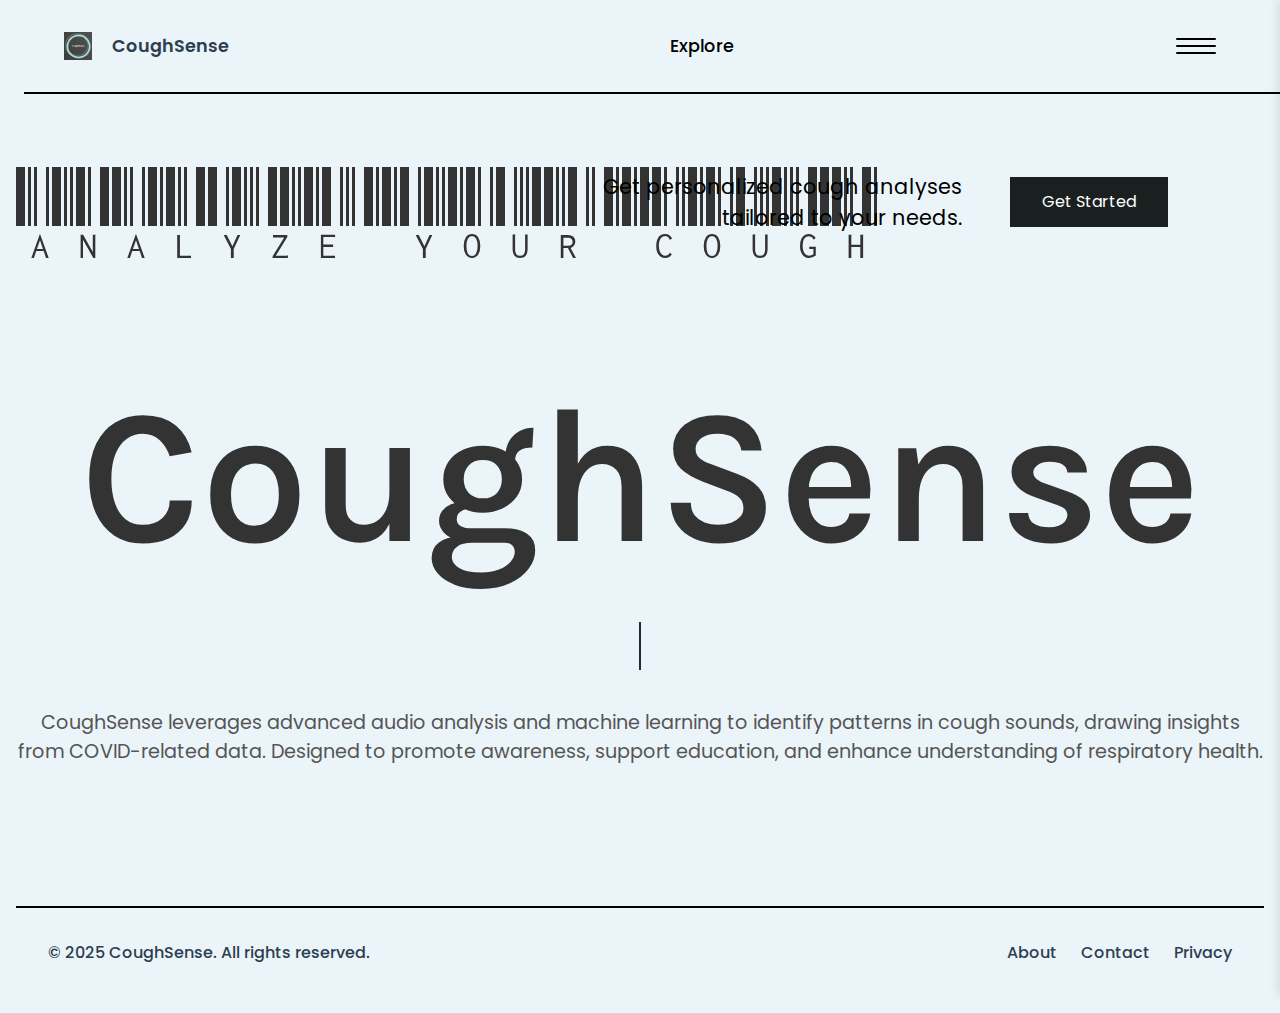
<file: test1.html>
<!DOCTYPE html>
<html lang="en">

<head>
    <meta charset="UTF-8" />
    <meta name="viewport" content="width=device-width, initial-scale=1.0" />
    <title>CoughSense</title>
    <link rel="stylesheet" href="style.css" />
    <link href="https://fonts.googleapis.com/css2?family=Inter:wght@400;500&display=swap" rel="stylesheet" />
    <link href="https://fonts.googleapis.com/css2?family=Poppins:wght@400;600&display=swap" rel="stylesheet" />
    <link rel="preconnect" href="https://fonts.googleapis.com">
    <link rel="preconnect" href="https://fonts.gstatic.com" crossorigin>
    <link
        href="https://fonts.googleapis.com/css2?family=Kantumruy+Pro:ital,wght@0,100..700;1,100..700&family=Karla:ital,wght@0,200..800;1,200..800&family=Libre+Barcode+39+Extended+Text&family=Tinos:ital,wght@0,400;0,700;1,400;1,700&display=swap"
        rel="stylesheet">
</head>

<body>

    <header class="header">
        <div class="navbar">
            <a href="#" class="logo-group">
                <img src="img.png" alt="logo" class="logo" />
                <span class="brand">CoughSense</span>
            </a>
            <div class="nav-center">Explore</div>
            <div class="hamburger" id="hamburger">
                <span></span><span></span><span></span>
            </div>
        </div>
        <div class="sidebar" id="sidebar">
            <div class="close-btn" id="close-btn">&times;</div>
            <ul>
                <li><a href="#">Welcome</a></li>
                <li><a href="#">About</a></li>
                <li><a href="#">Testing</a></li>
                <li><a href="#">Members</a></li>
            </ul>
        </div>
        <hr />
    </header>

    <main class="container">
        <section class="analyze-row">
            <h1 class="barcode-title">ANALYZE YOUR COUGH</h1>
            <div class="analyze-content">
                <p>Get personalized cough analyses tailored to your needs.</p>
                <a href="#" class="get-started">Get Started</a>
            </div>
        </section>

        <section class="hero">
            <h1 class="main-title">CoughSense</h1>
            <div class="subtitle-container">
                <p class="subtitle">Smart Cough Detection & Health Insights</p>
                </br>
                <p class="description">CoughSense leverages advanced audio analysis and machine learning to identify patterns in cough sounds, drawing insights from COVID-related data. Designed to promote awareness, support education, and enhance understanding of respiratory health.</p>
            </div>
        </section>


        <footer class="footer">
            <div class="container">
                <div class="footer-content">
                    <p>&copy; 2025 CoughSense. All rights reserved.</p>
                    <div class="footer-links">
                        <a href="#">About</a>
                        <a href="#">Contact</a>
                        <a href="#">Privacy</a>
                    </div>
                </div>
            </div>
        </footer>


    </main>

    <script>
        const hamburger = document.getElementById("hamburger");
        const sidebar = document.getElementById("sidebar");
        const closeBtn = document.getElementById("close-btn");

        hamburger.addEventListener("click", () => {
            sidebar.classList.add("show-sidebar");
        });

        closeBtn.addEventListener("click", () => {
            sidebar.classList.remove("show-sidebar");
        });

        document.addEventListener("click", (e) => {
            if (!sidebar.contains(e.target) && !hamburger.contains(e.target)) {
                sidebar.classList.remove("show-sidebar");
            }
        });
    </script>

</body>

</html>
</file>
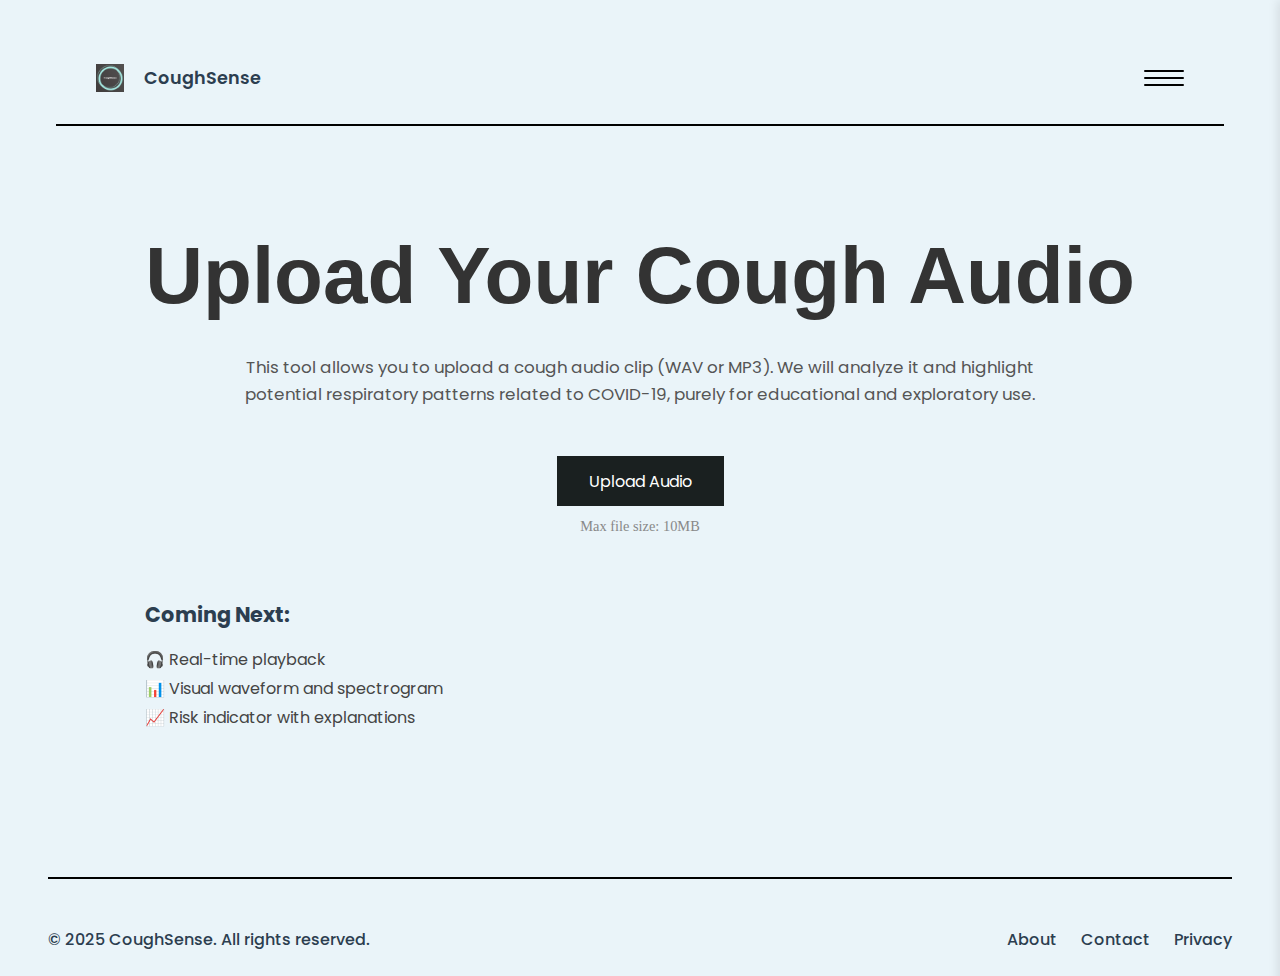
<file: tool.html>
<!DOCTYPE html>
<html lang="en">

<head>
  <meta charset="UTF-8" />
  <meta name="viewport" content="width=device-width, initial-scale=1.0" />
  <title>Analyze Cough | CoughSense</title>
  <link rel="stylesheet" href="tools.css" />
  <link href="https://fonts.googleapis.com/css2?family=Inter:wght@400;500&family=Poppins:wght@400;600&display=swap" rel="stylesheet">
</head>

<body>

  <header class="header">
    <div class="navbar">
      <a href="#" class="logo-group">
        <img src="img.png" alt="logo" class="logo" />
        <span class="brand">CoughSense</span>
      </a>
      <div class="hamburger" id="hamburger">
        <span></span><span></span><span></span>
      </div>
    </div>
    <div class="sidebar" id="sidebar">
      <div class="close-btn" id="close-btn">&times;</div>
      <ul>
        <li><a href="#">Welcome</a></li>
        <li><a href="#">About</a></li>
        <li><a href="#">Testing</a></li>
        <li><a href="#">Members</a></li>
      </ul>
    </div>
    <hr />
  </header>

  <main class="container">
    <section class="tool-section">
      <h3 class="section-title">Upload Your Cough Audio</h3>
      <p class="section-subtext">
        This tool allows you to upload a cough audio clip (WAV or MP3). We will analyze it and highlight potential respiratory patterns related to COVID-19, purely for educational and exploratory use.
      </p>

      <div class="upload-box">
        <button class="upload-btn">Upload Audio</button>
        <p class="file-limit">Max file size: 10MB</p>
      </div>

      <div class="coming-next">
        <h4>Coming Next:</h4>
        <ul>
          <li>🎧 Real-time playback</li>
          <li>📊 Visual waveform and spectrogram</li>
          <li>📈 Risk indicator with explanations</li>
        </ul>
      </div>
    </section>
  </main>

  <footer class="footer">
    <div class="footer-content">
      <hr>
      <p>&copy; 2025 CoughSense. All rights reserved.</p>
      <div class="footer-links">
        <a href="#">About</a>
        <a href="#">Contact</a>
        <a href="#">Privacy</a>
      </div>
    </div>
  </footer>

  <script>
    const hamburger = document.getElementById("hamburger");
    const sidebar = document.getElementById("sidebar");
    const closeBtn = document.getElementById("close-btn");

    hamburger.addEventListener("click", () => {
      sidebar.classList.add("show-sidebar");
    });

    closeBtn.addEventListener("click", () => {
      sidebar.classList.remove("show-sidebar");
    });

    document.addEventListener("click", (e) => {
      if (!sidebar.contains(e.target) && !hamburger.contains(e.target)) {
        sidebar.classList.remove("show-sidebar");
      }
    });
  </script>

</body>

</html>
</file>
<file: style.css>
/* Page background */
body {
    margin: 0;
    padding: 0;
    background-color: #eaf4f9;
    font-family: 'Inter', sans-serif;
}

.container {
    max-width: 1600px;
    margin: 0 auto;
    padding: 1rem;
}

/* Header styles */
.header {
    background-color: #eaf4f9;
    padding: 2rem 1.5rem;
    position: sticky;
    top: 0;
    align-items: center;
    z-index: 1000;
}

/* Header container */
.navbar {
    display: flex;
    align-items: center;
    justify-content: space-between;
    max-width: 1800px;
    padding: 0 2.5rem;
    /* Add horizontal padding for spacing */
}

/* Logo group: left */
.logo-group {
    display: flex;
    align-items: center;
    text-decoration: none;
    font-family: "Poppins", sans-serif;
    gap: 20px;
}

.logo {
    height: 28px;
}

.brand {
    font-weight: 600;
    font-size: 1.1rem;
    color: #2c3e50;
}

/* Center "Explore" */
.nav-center {
    font-size: 1.1rem;
    font-weight: 500;
    color: black;
    font-family: "Poppins", sans-serif;
}

/* Full-height Sidebar */
.sidebar {
    position: fixed;
    top: 0;
    right: -350px;
    width: 350px;
    height: 100vh;
    background-color: #dceff9;
    /* Same as page background */
    box-shadow: -2px 0 10px rgba(0, 0, 0, 0.1);
    padding-top: 6rem;
    transition: right 0.3s ease;
    z-index: 1002;
    font-family: "Poppins", sans-serif;
}

.show-sidebar {
    right: 0;
}

.sidebar ul {
    list-style: none;
    padding: 0;
    margin: 0;
    text-align: right;
}

/* Close button styling */
.close-btn {
    position: absolute;
    top: 2rem;
    right: 2rem;
    font-size: 1.5rem;
    font-weight: 600;
    color: black;
    cursor: pointer;
}

.sidebar li {
    padding: 1rem 5rem;
    font-size: 1.3rem;
}

.sidebar li a {
    color: black;
    text-decoration: none;
}

.sidebar li a:hover {
    text-decoration: underline;
}


/* Hamburger icon: right */
.hamburger {
    display: flex;
    flex-direction: column;
    justify-content: space-between;
    width: 40px;
    height: 16px;
    cursor: pointer;
}

.hamburger span {
    height: 2px;
    background-color: black;
    width: 100%;
    border-radius: 1px;
}

/* Divider line below header */
hr {
    border: none;
    border-top: 2px solid #000;
    margin-top: 2rem;
    width: 1600px;
}





/* Next Section */
.analyze-row {
    display: flex;
    justify-content: space-between;
    align-items: flex-start;
    /* aligns items to the top */
    flex-wrap: wrap;
}


.barcode-title {
    font-size: 100px;
    font-family: "Libre Barcode 39 Extended Text", system-ui;
    white-space: nowrap;
    /* prevents breaking into new line */
    max-width: 250px;
    font-weight: lighter;
    flex: 1;
    margin-top: 1rem;
}


.analyze-content {
    display: flex;
    align-items: center;
    justify-content: flex-end;
    flex: 1;
    gap: 3rem;
    flex-wrap: nowrap;
    max-width: 600px;
    text-align: right;
    margin-top: 1.3rem;
    padding-right: 6rem;
    /* Add padding to the right */
}

.analyze-content p {
    font-size: 1.3rem;
    margin: 0;
    font-family: "Poppins", sans-serif;
}

.get-started {
    padding: 0.8rem 2rem;
    background-color: #1a2020;
    color: white;
    text-decoration: none;
    font-family: "Poppins", sans-serif;
    transition: transform 0.2s ease;
    white-space: nowrap;
}


.get-started:hover {
    transform: scale(1.05);
}


/* Heading */
h1 {
    font-size: 12rem;
    font-weight: 600;
    color: #333;
    text-align: center;
    margin-top: 2rem;
    font-family: "Karla", sans-serif;
}


.subtitle-container {
    display: flex;
    justify-content: center;
    align-items: center;
    width: 100%;
    margin-top: -6rem;
    flex-direction: column;
    /* Adjust as needed to position the subtitle */
}

.subtitle {
    font-family: "Poppins", sans-serif;
    font-size: 2rem;
    font-weight: 400;
    color: #333;
    margin-top: 0;
    margin-bottom: 0%;

    overflow: hidden;
    white-space: nowrap;
    border-right: 2px solid rgb(37, 39, 51);
    width: 0ch;

    animation:
        typing 4s steps(42, end) forwards,
        blink-caret 0.75s step-end 5;
    animation-fill-mode: forwards;
}

@keyframes typing {
    from {
        width: 0ch;
    }

    to {
        width: 35ch;
    }
}

@keyframes blink-caret {

    0%,
    100% {
        border-color: transparent;
    }

    50% {
        border-color: rgb(37, 39, 51);
    }
}


.description {
    font-family: "Poppins", sans-serif;
    font-size: 1.2rem;
    color: #555;
    text-align: center;
    max-width: 1300px;
    line-height: 1.5;
}


.footer {
    background-color: #eaf4f9;
    padding: 0.5rem 0;
    /* less vertical padding */
    font-family: "Poppins", sans-serif;
    border-top: 2px solid #000;
    bottom: 0;
    margin-top: 7.5rem;
    /* optional: bring closer to content */
}



.footer-content {
    max-width: 1800px;
    margin: 0 auto;
    padding: 0 1rem;
    display: flex;
    justify-content: space-between;
    align-items: center;
    gap: 2rem;
    flex-wrap: wrap;
}


.footer p {
    margin: 0.5rem 0;
    color: #2c3e50;
    font-weight: 500;
    font-size: 1rem;
}

.footer-links {
    display: flex;
    gap: 1.5rem;
    flex-wrap: wrap;
    justify-content: center;
}

.footer-links a {
    text-decoration: none;
    color: #2c3e50;
    font-weight: 500;
    font-size: 1rem;
    transition: color 0.3s ease;
}

.footer-links a:hover {
    color: #0077b6;
}
</file>
<file: tools.css>
/* Make entire page a flex column layout */
html,
body {
  height: 100%;
  margin: 0;
  padding: 1rem;
  display: flex;
  flex-direction: column;
  background-color: #eaf4f9;

}

/* Let main content take available space */

.page-wrapper {
  min-height: 100vh;
  display: flex;
  flex-direction: column;
}



.container {
  max-width: 1600px;
  margin: 0 auto;
  padding: 1rem;
  flex: 1;
}

/* Header */
.header {
  background-color: #eaf4f9;
  padding: 2rem 1.5rem;
  position: sticky;
  top: 0;
  z-index: 1000;
  align-items: center;
}

.navbar {
  display: flex;
  align-items: center;
  justify-content: space-between;
  max-width: 1800px;
  padding: 0 2.5rem;
}

.nav-center {
    font-size: 1.1rem;
    font-weight: 500;
    color: black;
    font-family: "Poppins", sans-serif;
}

.logo-group {
  display: flex;
  align-items: center;
  gap: 20px;
  text-decoration: none;
  font-family: "Poppins", sans-serif;
}

.logo {
  height: 28px;
}

.brand {
  font-weight: 600;
  font-size: 1.1rem;
  color: #2c3e50;
}


.hamburger {
  display: flex;
  flex-direction: column;
  justify-content: space-between;
  width: 40px;
  height: 16px;
  cursor: pointer;
}

.hamburger span {
  height: 2px;
  background-color: black;
  width: 100%;
  border-radius: 1px;
}

.sidebar {
  position: fixed;
  top: 0;
  right: -350px;
  width: 350px;
  height: 100vh;
  background-color: #dceff9;
  box-shadow: -2px 0 10px rgba(0, 0, 0, 0.1);
  padding-top: 6rem;
  transition: right 0.3s ease;
  z-index: 1002;
  font-family: "Poppins", sans-serif;
}

.show-sidebar {
  right: 0;
}

.close-btn {
  position: absolute;
  top: 2rem;
  right: 2rem;
  font-size: 1.5rem;
  font-weight: 600;
  cursor: pointer;
  color: black;

}

.sidebar ul {
  list-style: none;
  padding: 0;
  margin: 0;
  text-align: right;
}

.sidebar li {
  padding: 1rem 5rem;
  font-size: 1.3rem;
}

.sidebar li a {
  color: black;
  text-decoration: none;
}

.sidebar li a:hover {
  text-decoration: underline;
}

hr {
  border: none;
  border-top: 2px solid #000;
  margin-top: 2rem;
  width: 100%;
}

/* Upload Section */
.tool-section {
  text-align: center;
  padding: 4rem 1rem;
}

.section-title {
  font-family: "Karla", sans-serif;
  font-size:5rem;
  color: #333;
  margin-top: -1rem;
  margin-bottom: 2rem;
}

.section-subtext {
  font-family: "Poppins", sans-serif;
  max-width: 800px;
  margin: 0 auto 3rem;
  color: #555;
  font-size: 1.05rem;
  line-height: 1.6;
}

.upload-box {
  margin-top: 1rem;
}

.upload-btn {
  padding: 0.8rem 2rem;
  background-color: #1a2020;
  color: white;
  border: none;
  font-size: 1rem;
  font-family: "Poppins", sans-serif;
  cursor: pointer;
  transition: transform 0.2s ease;
}

.upload-btn:hover {
  transform: scale(1.05);
}

.file-limit {
  margin-top: 0.75rem;
  color: #888;
  font-size: 0.9rem;
}

.coming-next {
  margin-top: 4rem;
  font-family: "Poppins", sans-serif;
  text-align: left;
}

.coming-next h4 {
  color: #2c3e50;
  font-size: 1.3rem;
  margin-bottom: 0.5rem;
}

.coming-next ul {
  list-style: none;
  padding: 0;
  color: #444;
  font-size: 1rem;
  line-height: 1.8;
  font-family: "Poppins", sans-serif;
}

/* Footer */
.footer {
  background-color: #eaf4f9;
  font-family: "Poppins", sans-serif;
  padding-bottom: 1rem;
  padding-top: 1rem;
  max-width: 1800px;
  }

.footer-content {
    margin: 0 auto;
    padding: 0 1rem;
    display: flex;
    justify-content: space-between;
    align-items: center;
    gap: 2rem;
    flex-wrap: wrap;
}

.footer p {
  margin: 0.5rem 0;
  color: #2c3e50;
  font-weight: 500;
  font-size: 1rem;
}

.footer-links {
  display: flex;
  gap: 1.5rem;
  flex-wrap: wrap;
  justify-content: center;
}

.footer-links a {
  text-decoration: none;
  color: #2c3e50;
  font-weight: 500;
  font-size: 1rem;
  transition: color 0.3s ease;
}

.footer-links a:hover {
  color: #0077b6;
}
</file>
